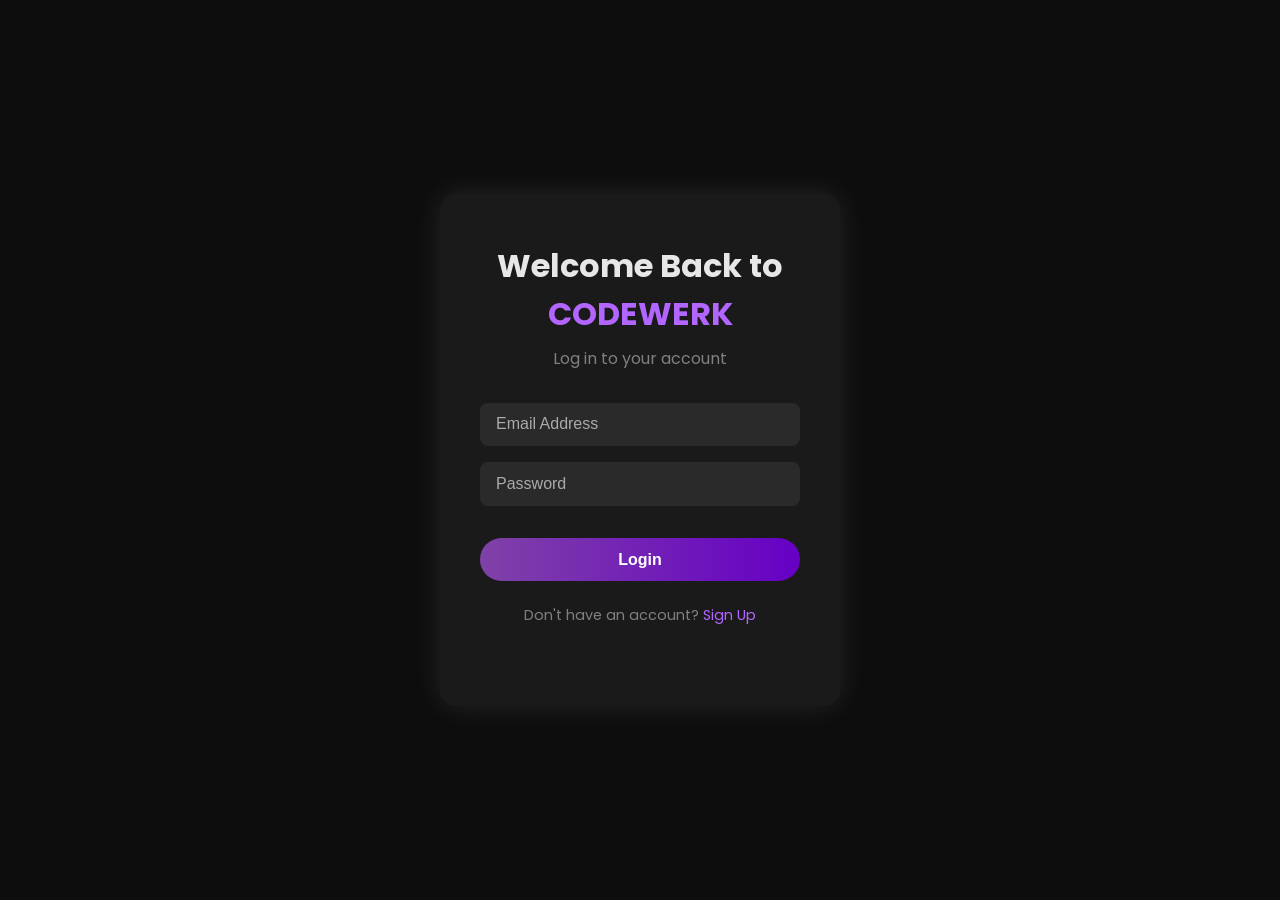
<file: login.html>
<!DOCTYPE html>
<html lang="en">
<head>
  <meta charset="UTF-8">
  <title>Login – CODEWERK</title>
  <link rel="stylesheet" href="login.css">
  <link href="https://fonts.googleapis.com/css2?family=Poppins:wght@300;500;600&display=swap" rel="stylesheet">
</head>
<body>
  <div class="login-container">
    <h1>Welcome Back to <span>CODEWERK</span></h1>
    <p>Log in to your account</p>

    <form class="login-form">
      <input type="email" placeholder="Email Address" required>
      <input type="password" placeholder="Password" required>
      <button type="submit">Login</button>
    </form>

    <p class="signup-link">Don't have an account? <a href="signup.html">Sign Up</a></p>
  </div>
</body>
</html>
</file>
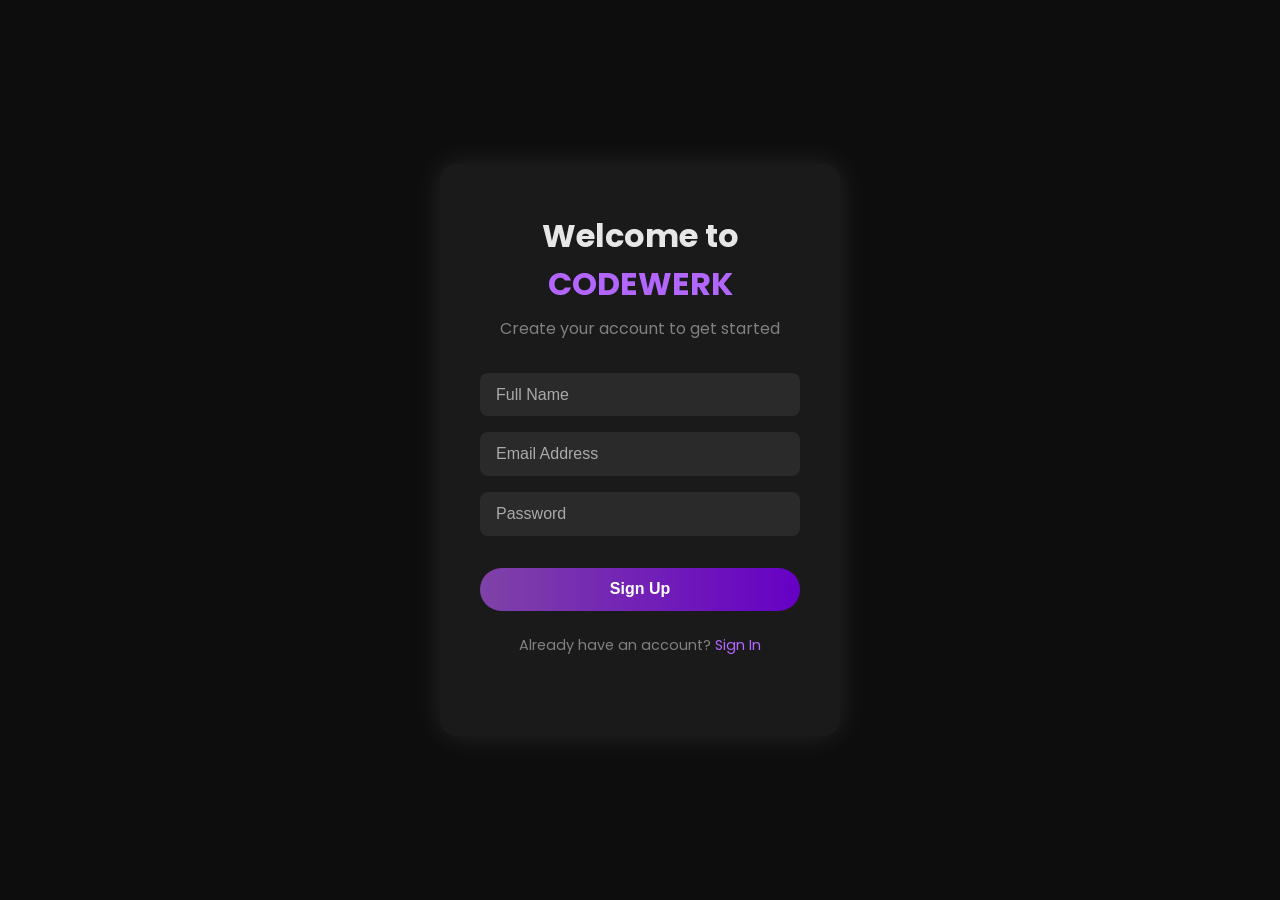
<file: signup.html>
<!DOCTYPE html>
<html lang="en">
<head>
    <meta charset="UTF-8">
    <title>Sign Up – CODEWERK</title>
    <link rel="stylesheet" href="signup.css">
    <link rel="preconnect" href="https://fonts.googleapis.com">
    <link href="https://fonts.googleapis.com/css2?family=Poppins:wght@300;500;600&display=swap" rel="stylesheet">
</head>
<body>
    <div class="signup-container">
        <h1>Welcome to <span>CODEWERK</span></h1>
        <p>Create your account to get started</p>

        <form class="signup-form">
            <input type="text" placeholder="Full Name" required>
            <input type="email" placeholder="Email Address" required>
            <input type="password" placeholder="Password" required>
            <button type="submit">Sign Up</button>
        </form>

        <p class="login-link">Already have an account? <a href="login.html">Sign In</a></p>
    </div>
</body>
</html>
</file>
<file: login.css>
/* login.css */
* {
    margin: 0;
    padding: 0;
    box-sizing: border-box;
}

body {
    font-family: 'Poppins', sans-serif;
    background-color: #0d0d0d;
    color: #e7e7e7;
    min-height: 100vh;
    display: flex;
    align-items: center;
    justify-content: center;
}

.login-container {
    background-color: #1a1a1a;
    padding: 3rem 2.5rem;
    border-radius: 16px;
    box-shadow: 0 0 30px rgba(255, 255, 255, 0.1);
    width: 100%;
    max-width: 400px;
    text-align: center;
}

.login-container h1 {
    font-size: 2rem;
    margin-bottom: 0.5rem;
}

.login-container h1 span {
    color: #b366ff;
}

.login-container p {
    margin-bottom: 2rem;
    color: gray;
}

.login-form {
    display: flex;
    flex-direction: column;
    gap: 1rem;
}

.login-form input {
    padding: 0.8rem 1rem;
    border-radius: 8px;
    border: none;
    outline: none;
    font-size: 1rem;
    background-color: #2a2a2a;
    color: white;
}

.login-form input::placeholder {
    color: #aaaaaa;
}

.login-form button {
    margin-top: 1rem;
    padding: 0.8rem 1rem;
    border-radius: 50px;
    border: none;
    background: linear-gradient(90deg, #7f42a7, #6600c5, #5300a0);
    background-size: 200%;
    color: white;
    font-size: 1rem;
    font-weight: 600;
    cursor: pointer;
    transition: background-position 0.3s ease;
}

.login-form button:hover {
    background-position: right;
}

.signup-link {
    margin-top: 1.5rem;
    font-size: 0.9rem;
    color: gray;
}

.signup-link a {
    color: #b366ff;
    text-decoration: none;
}
</file>
<file: signup.css>
* {
    margin: 0;
    padding: 0;
    box-sizing: border-box;
}

body {
    font-family: 'Poppins', sans-serif;
    background-color: #0d0d0d;
    color: #e7e7e7;
    min-height: 100vh;
    display: flex;
    align-items: center;
    justify-content: center;
}

.signup-container {
    background-color: #1a1a1a;
    padding: 3rem 2.5rem;
    border-radius: 16px;
    box-shadow: 0 0 30px rgba(255, 255, 255, 0.1);
    width: 100%;
    max-width: 400px;
    text-align: center;
}

.signup-container h1 {
    font-size: 2rem;
    margin-bottom: 0.5rem;
}

.signup-container h1 span {
    color: #b366ff;
}

.signup-container p {
    margin-bottom: 2rem;
    color: gray;
}

.signup-form {
    display: flex;
    flex-direction: column;
    gap: 1rem;
}

.signup-form input {
    padding: 0.8rem 1rem;
    border-radius: 8px;
    border: none;
    outline: none;
    font-size: 1rem;
    background-color: #2a2a2a;
    color: white;
}

.signup-form input::placeholder {
    color: #aaaaaa;
}

.signup-form button {
    margin-top: 1rem;
    padding: 0.8rem 1rem;
    border-radius: 50px;
    border: none;
    background: linear-gradient(90deg, #7f42a7, #6600c5, #5300a0);
    background-size: 200%;
    color: white;
    font-size: 1rem;
    font-weight: 600;
    cursor: pointer;
    transition: background-position 0.3s ease;
}

.signup-form button:hover {
    background-position: right;
}

.login-link {
    margin-top: 1.5rem;
    font-size: 0.9rem;
    color: gray;
}

.login-link a {
    color: #b366ff;
    text-decoration: none;
}
</file>
